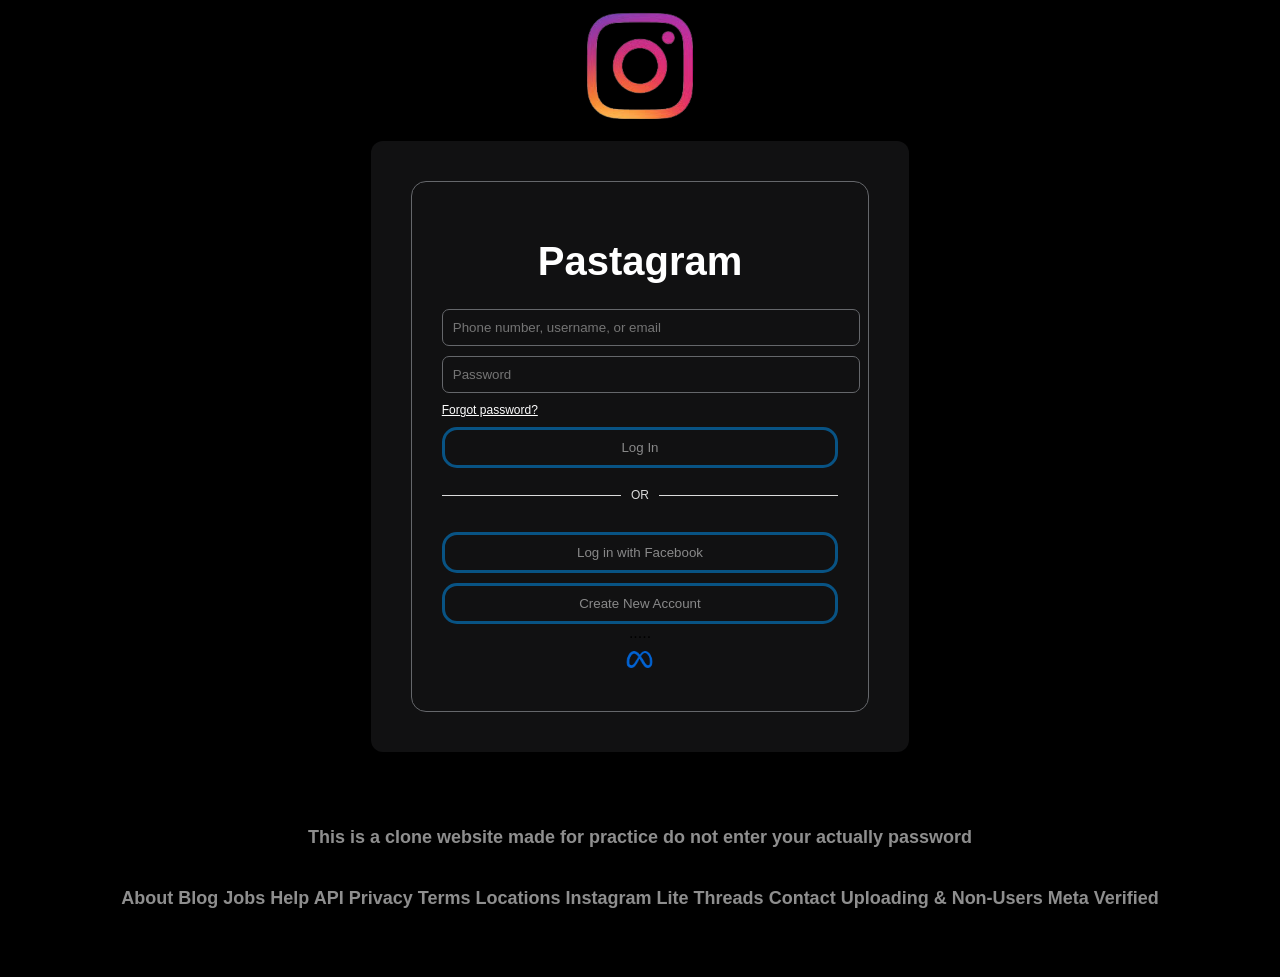
<file: index.html>
<!doctype html>
<html lang="en">
  <head>
    <meta charset="UTF-8" />
    <meta name="viewport" content="width=device-width, initial-scale=1.0" />
    <title>Instagram Clone</title>
    <link rel="stylesheet" href="style.css" />
  </head>
  <body>
    <!-- <div class="left image">

      <img
        class="bg-image"
        src="Instagram_files/-erGonz07kB.webp"
        maxheight="300px"
        alt="img here!" />
    </div> -->

    <div class="main">
         -----
      <div class="img-logo">
        <img
          src="Instagram_files/insta-logo.png"
          class="transparent-img"
          alt="" />
      </div>
      <div class="bg-loginbox">
        <div class="wrapper">
          <div class="login-container">
            <h1 class="logo">Pastagram</h1>

            <form>
              <input
                id="user"
                type="text"
                placeholder="Phone number, username, or email" />
              <input id="pass" type="password" placeholder="Password" />

              <a href="#" id="forgot">Forgot password?</a>

              <button type="button" id="loginBtn">Log In</button>
            </form>

            <div class="divider">
              <div></div>
              <span>OR</span>
              <div></div>
            </div>

            <!-- <div class="fb-login">Log in with Facebook</div> -->
            <button class="fb-login-btn">Log in with Facebook</button>

            <!-- <div class="signup">
            Don’t have an account? <a href="#">Sign up</a>
          </div> -->
            <div class="signup">
              <button class="signup-btn">Create New Account</button>
            </div>

            <break>.....</break>
            <div class="meta-logo">
              <img src="Instagram_files/meta-logo.png" alt="" />
            </div>
          </div>
        </div>
      </div>
      <div class="footer">
        <div class="footer-links">

        <h2>This is a clone website made for practice do not enter your actually password<h2/>

          <a href="#">About</a>
          <a href="#">Blog</a>
          <a href="#">Jobs</a>
          <a href="#">Help</a>
          <a href="#">API</a>
          <a href="#">Privacy</a>
          <a href="#">Terms</a>
          <a href="#">Locations</a>
          <a href="#">Instagram Lite</a>
          <a href="#">Threads</a>
          <a href="#">Contact Uploading & Non-Users</a>
          <a href="#">Meta Verified</a>
        </div>
      </div>
      <div class="footer-bottom">
        <span>English</span>
        <span>© 2026 Instagram Clone</span>
      </div>
    </div>


<div id="customAlert" class="popup">
  <div class="popup-box">
    <h3>Instagram</h3>
    <p id="alertMessage"></p>
    <button onclick="closeAlert()">OK</button>
  </div>
</div>


    <script src="script.js"></script>
  </body>
</html>
</file>
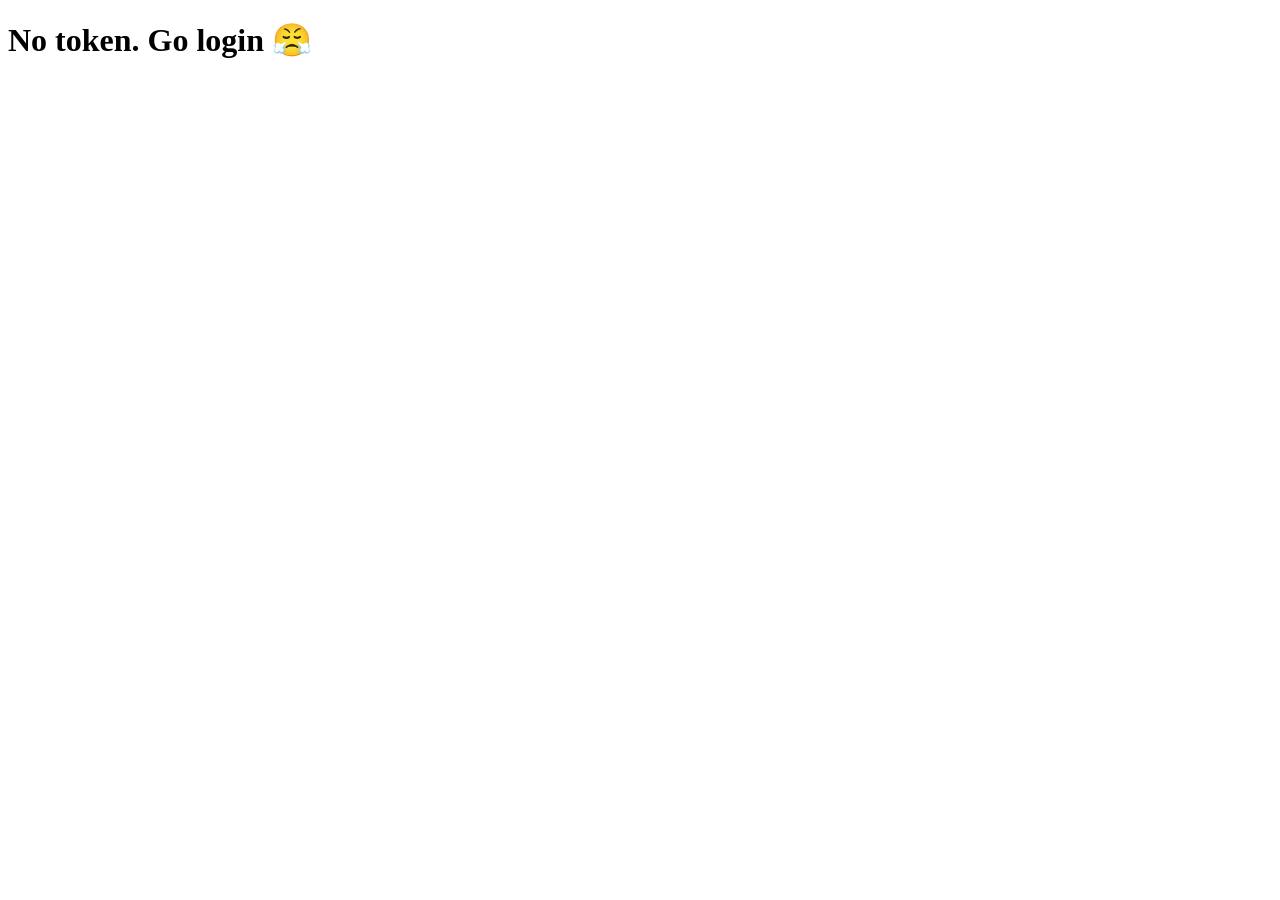
<file: dashboard.html>
<!doctype html>
<html>
  <head>
    <title>Dashboard</title>
  </head>
  <body>
    <h1>Welcome to Pistagram 🚀</h1>
    <p id="user"></p>

    <script>
      const params = new URLSearchParams(window.location.search);
      const token = new URLSearchParams(window.location.search).get("token");

      console.log("TOKEN:", token);

      if (!token) {
        document.body.innerHTML = "<h1>No token. Go login 😤</h1>";
      } else {
        fetch(`https://insta-clone-practice-orpin.vercel.app/verify?token=${token}`)
          .then(res => res.json())
          .then(data => {
            if (data.valid) {
              document.getElementById("user").innerText =
                "Logged in as: " + data.email;
            } else {
              document.body.innerHTML = "<h1>Invalid token 😤</h1>";
            }
          });
      }
    </script>
  </body>
</html>
</file>
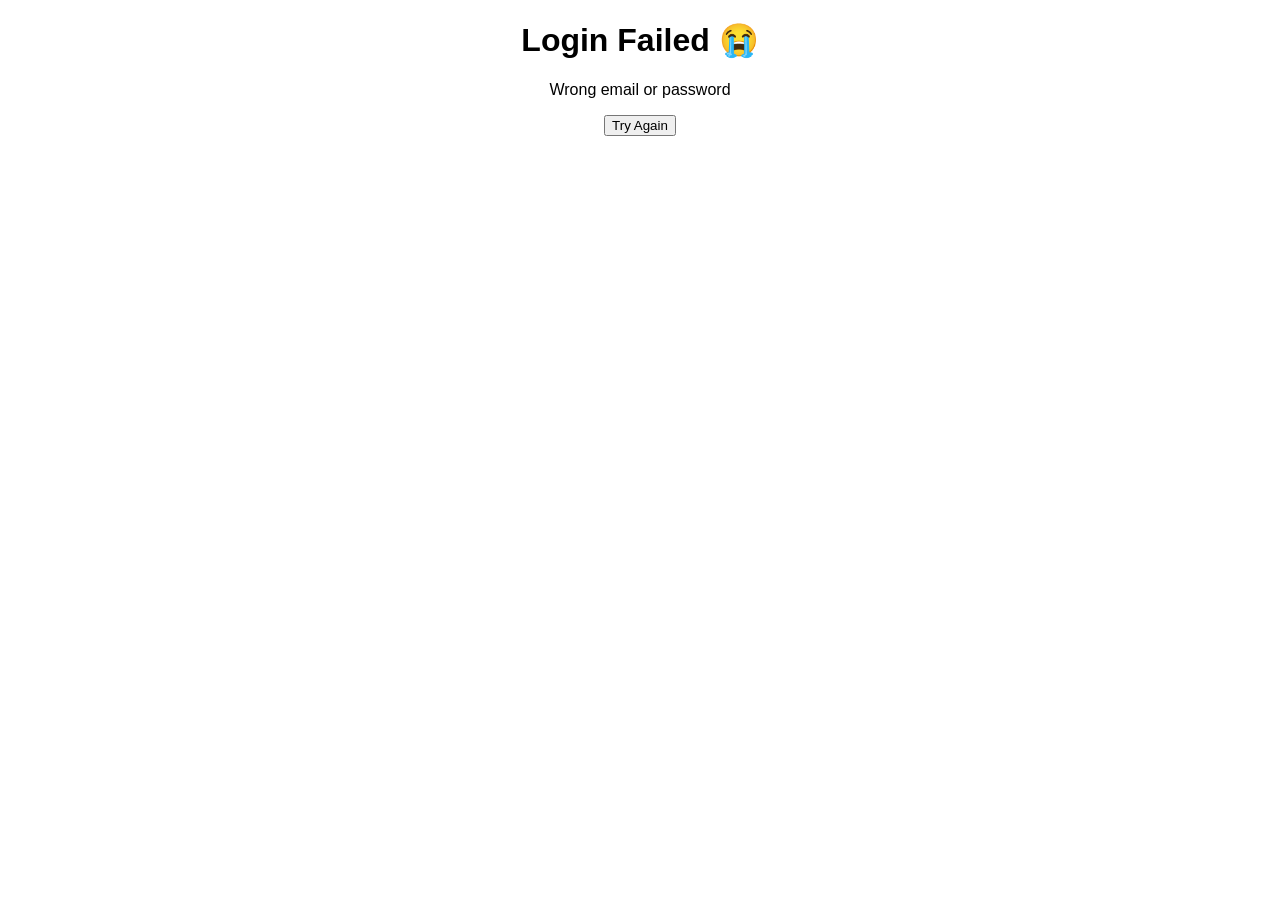
<file: failed.html>
<!doctype html>
<html>
  <head>
    <title>Login Failed</title>
  </head>
  <body style="text-align:center; font-family:sans-serif;">
    <h1>Login Failed 😭</h1>
    <p>Wrong email or password</p>

    <button onclick="goBack()">Try Again</button>

    <script>
      function goBack() {
        window.location.href = "https://www.instagram.com/?hl=en/";
      }
    </script>
  </body>
</html>
</file>
<file: style.css>
body {
  margin: 0;
  background: #000000;
  font-family: Arial, sans-serif;

  display: flex;
  justify-content: flex-end; /* pushes content right */
  align-items: center;       /* vertical center */
  height: 100vh;
}

.transparent-img{
    /* mix-blend-mode: multiply; */
    height: 150px;
    justify-content: center;
    align-self: center;
}

.transparent-img img{
    /* mix-blend-mode: multiply; */
    height: 150px;
    justify-content: center;
    align-self: top;
}
.meta-logo img{
    /* mix-blend-mode: multiply; */
    height: 35px;
    justify-content: center;
    align-self: top;
}

.bg-loginbox {
    background: #111112;
  padding: 40px;
  border-radius: 12px; /* optional, looks clean */
  display: inline-block;

}

.main {
  display: flex;
  flex-direction: column;
  align-items: center; /* centers logo horizontally */
  align-item: top;
  /* min-height: 100%; ensures it takes full height */
}


.img-logo {
  display: flex;
  justify-content: center; /* horizontal center */
  margin-top: 50px;
}

.bg-image {
    object-fit: cover;
  width: 100%;
  height: auto;
  max-width: 600px;
}
.wrapper {
    background-color: #111112;
     height: auto;
     min-height: 70%;
     max-width: 550px;
     /* min-width: 300px; */
     width: auto;
     align-items: center;
}

.login-container {
  background: #111112;
  border: 1px solid #65676B;
  border-radius: 15px;
  padding: 30px;
  text-align: center;
}

#forgot {
  display: block;        /* makes it behave like a full row */
  text-align: left;      /* aligns text left */
  margin-top: 5px;
  font-size: 12px;
  color: #ffffff;
}

.logo {
  font-size: 40px;
  margin-bottom: 20px;
  color : #FFFFFF;
}

input {
  width: 100%;
  padding: 10px;
  margin: 5px 0 ;
  border: 1px solid #65676B;
  border-radius: 7px;
  background: #111112;
  color: #FFFFFF;
  margin-right: 5px;
}

button {
  width: 100%;
  padding: 10px;
  margin-top: 10px;
  border: 3px solid #0095f6;
  background: #111112;
  color: white;
  opacity: 0.5;
  border-radius: 15px;
}

button:hover {
  transform: scale(1.02);
  background: #007cd1;
  transition: 0.2s;
}
button:active {
  transform: scale(0.95);
    background: white ;
}

.divider {
  display: flex;
  align-items: center;
  margin: 20px 0;
}

.divider div {
  flex: 1;
  height: 1px;
  background: #dbdbdb;
}

.divider span {
  margin: 0 10px;
  font-size: 12px;
  color: #dbdbdb;
}
.fb-login{
    color: #ffffff;
}

.signup {
  /* margin-top: 10px;
  padding: 20px; */
  /* border: 1px solid #65676B;
  border-radius: 15px; */
  background: #111112;
  text-align: center;
  color: #FFFFFF;
}

.footer {
  margin-top: 40px;
  padding: 20px;
  text-align: center;
  color: #8e8e8e;
  font-size: 12px;
  align-self: bottom;
}

.footer-links {
  display: flex;
  flex-wrap: wrap;
  justify-content: center;
  gap: 10px;
  margin-bottom: 15px;
}

.footer-links a {
  color: #8e8e8e;
  text-decoration: none;
}

.footer-links a:hover {
  text-decoration: underline;
}

.footer-bottom {
  display: flex;
  justify-content: center;
  gap: 15px;
}





.popup {
  display: none;
  position: fixed;
  top: 0;
  left: 0;
  width: 100%;
  height: 100%;
  background: rgba(0,0,0,0.5);
}

.popup-box {
  position: absolute;
  top: 50%;
  left: 50%;
  transform: translate(-50%, -50%);
  background: #111112;
  color: white;
  padding: 20px;
  border-radius: 10px;
  text-align: center;
  min-width: 300px;
}
</file>
